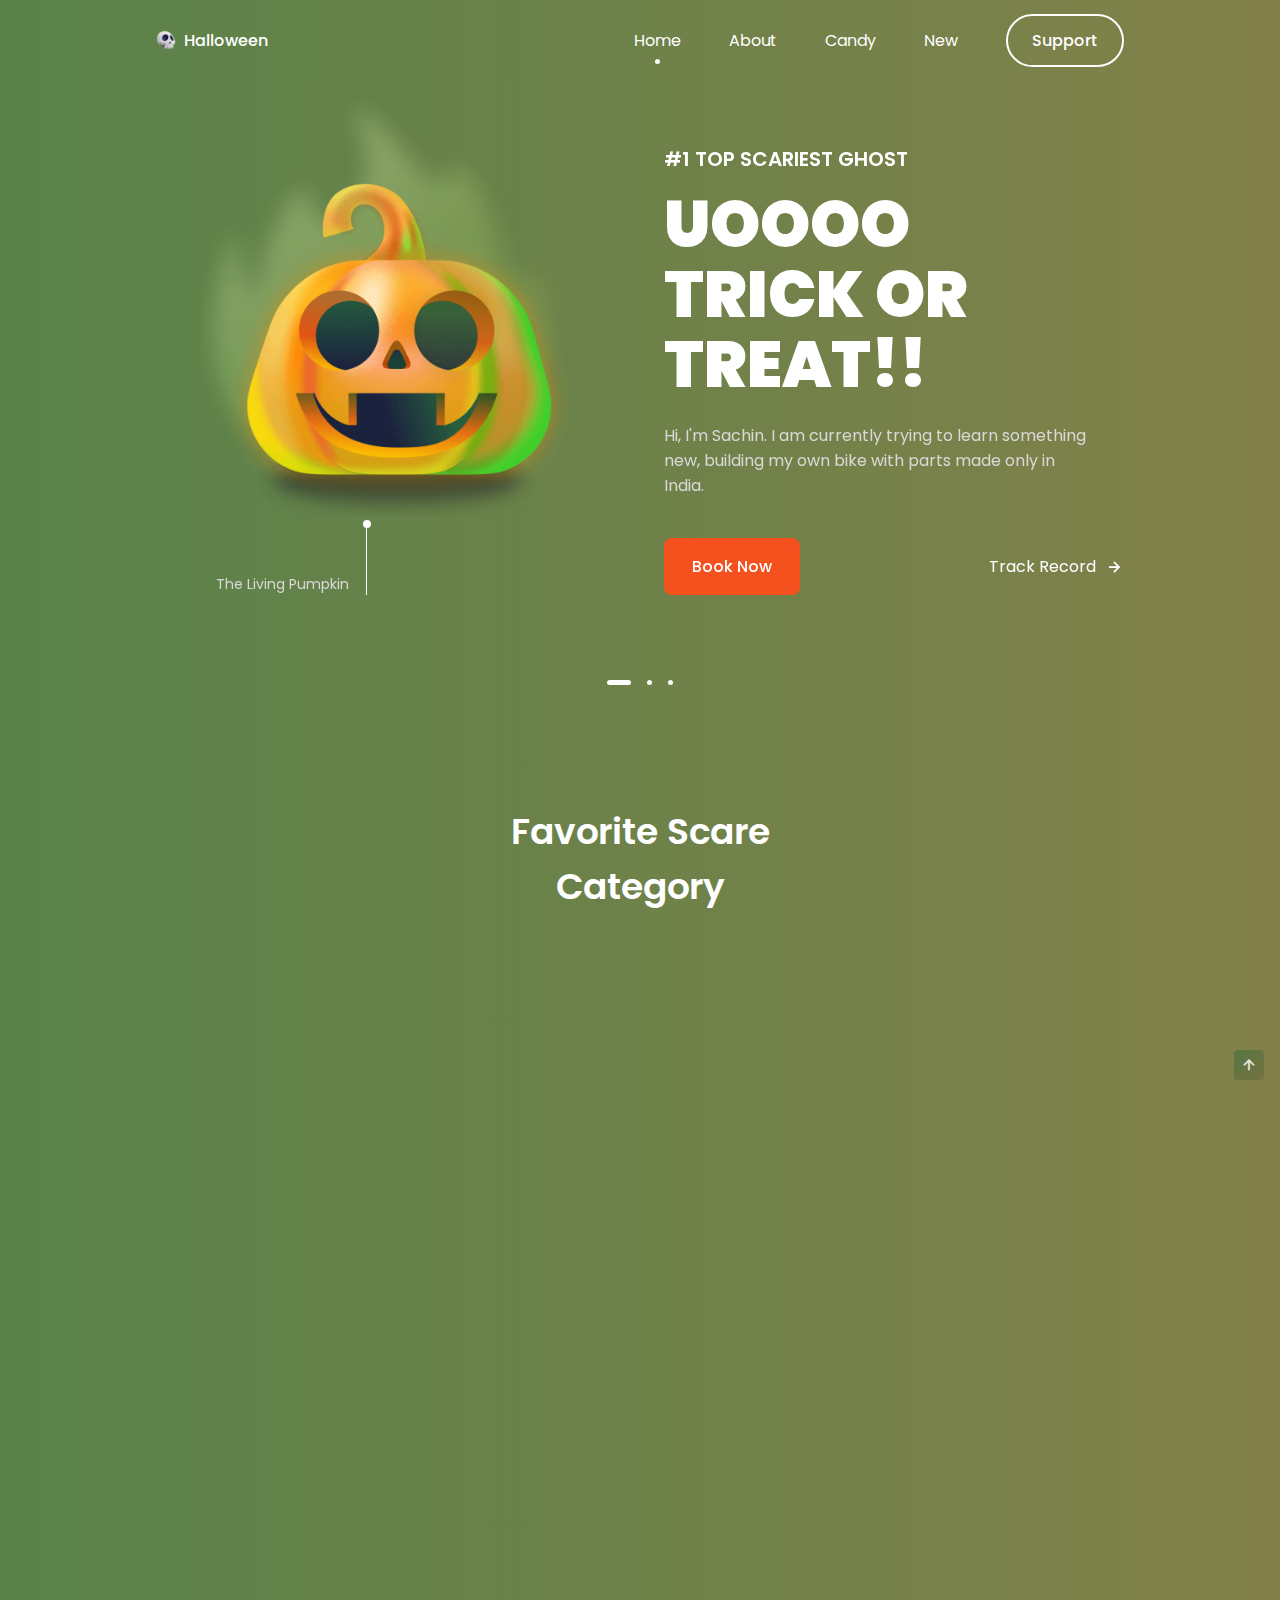
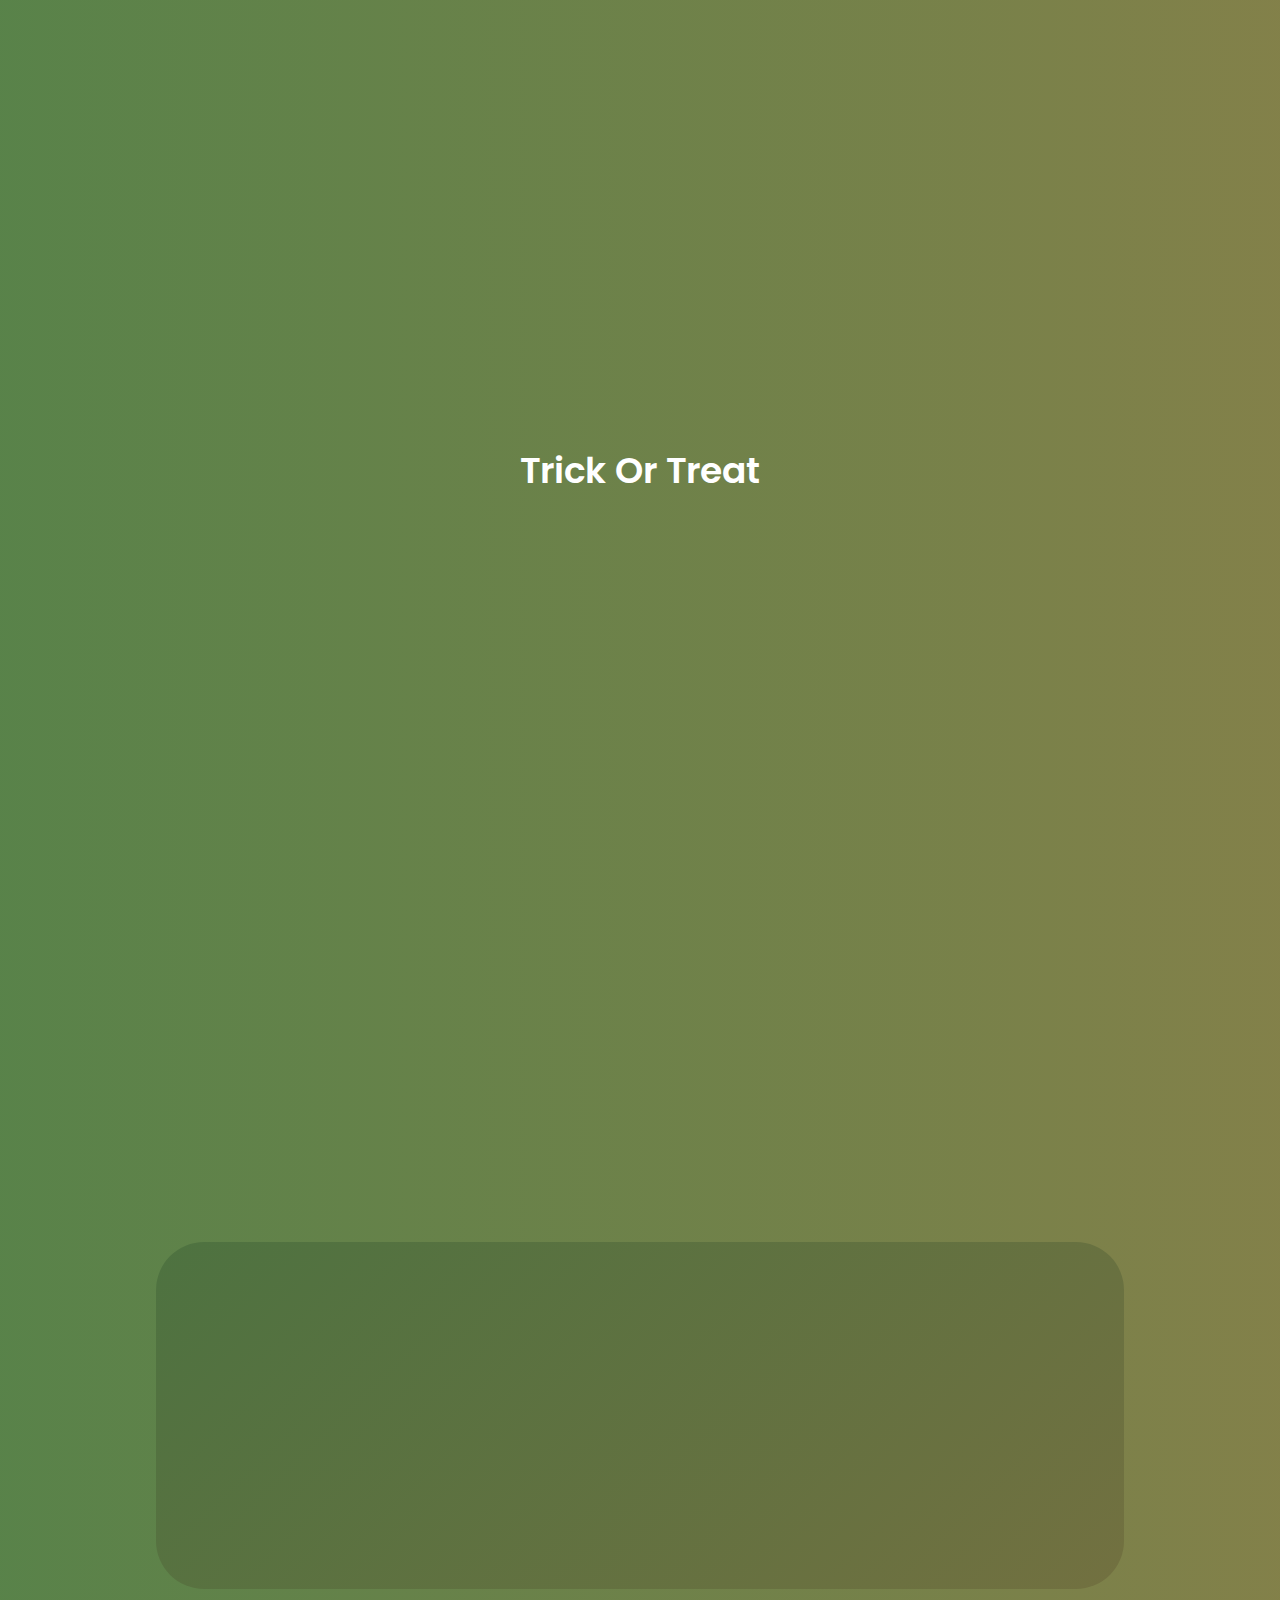
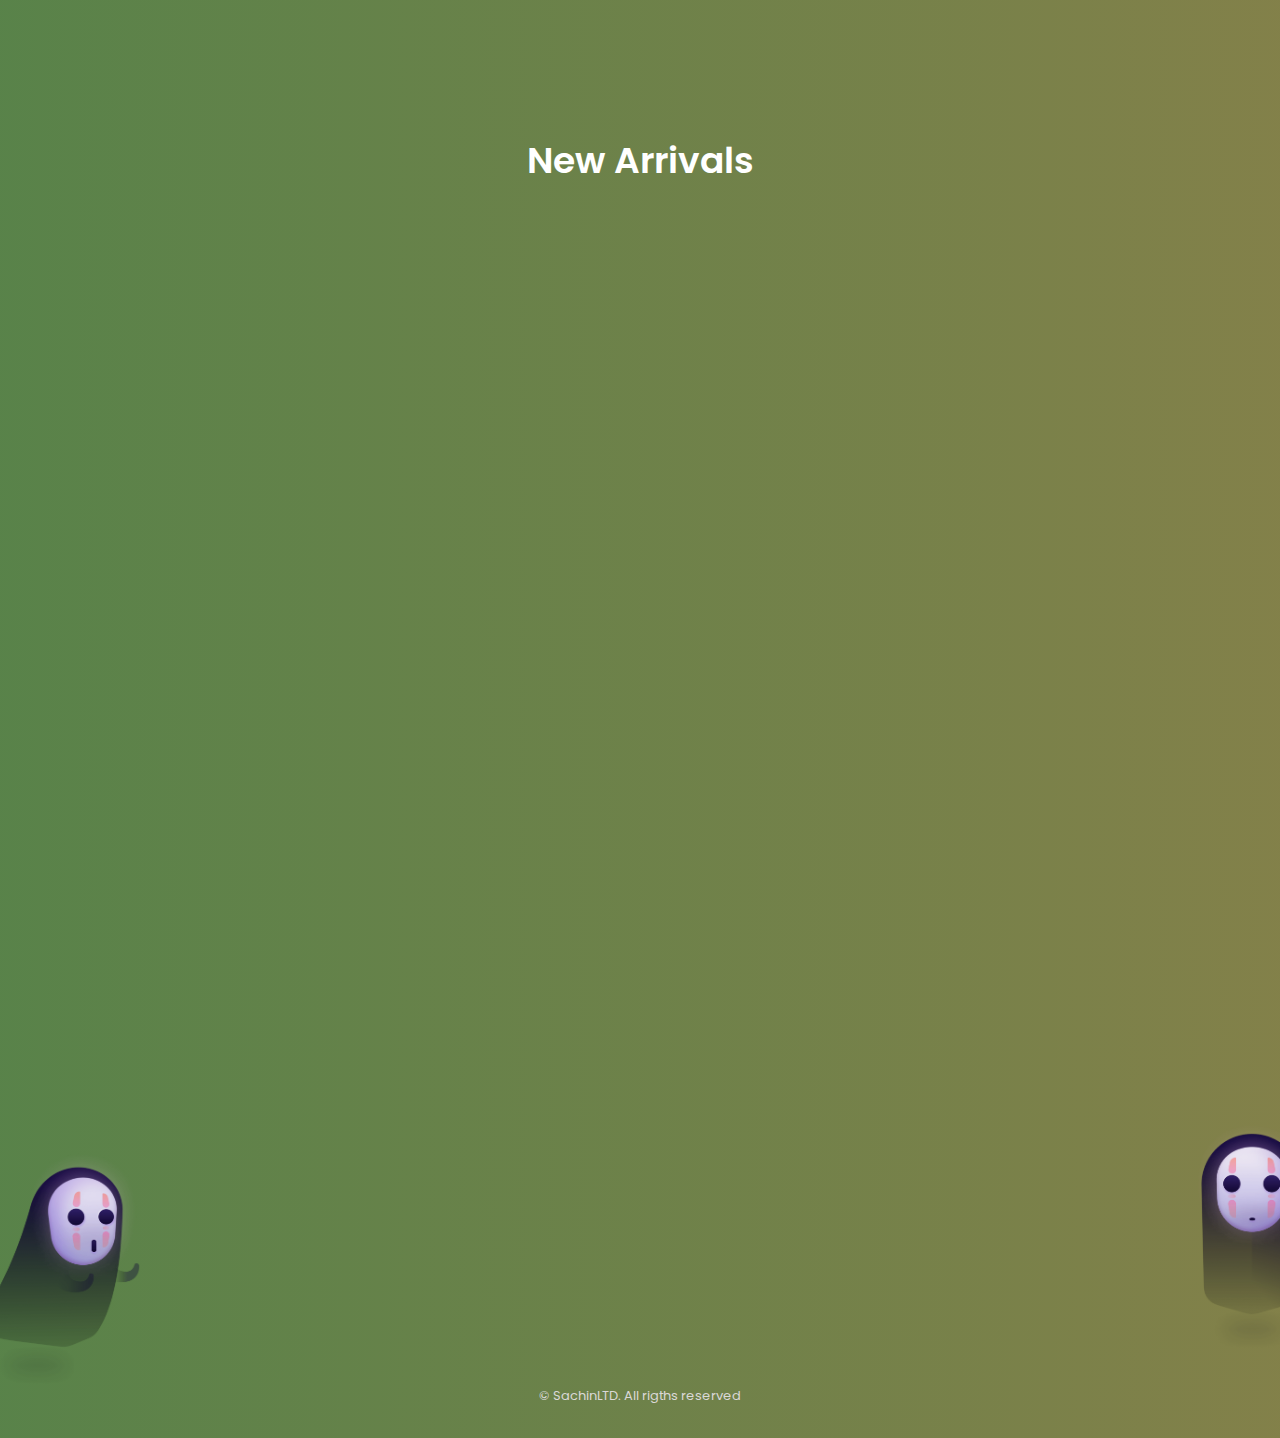
<file: TASK 1 Landing Page/index.html>
<!DOCTYPE html>
    <html lang="en">
    <head>
        <meta charset="UTF-8">
        <meta name="viewport" content="width=device-width, initial-scale=1.0">

        <link rel="shortcut icon" href="assets/img/favicon.png" type="image/x-icon">
        
        <link rel="stylesheet" href="https://cdn.jsdelivr.net/npm/boxicons@latest/css/boxicons.min.css">

         
        <link rel="stylesheet" href="assets/css/swiper-bundle.min.css">

        
        <link rel="stylesheet" href="assets/css/styles.css">

        <title>Responsive Halloween Website</title>
    </head>
    <body>
        
        <header class="header" id="header">
            <nav class="nav container">
                <a href="#" class="nav__logo">
                    <img src="assets/img/logo.png" alt="" class="nav__logo-img">
                    Halloween
                </a>

                <div class="nav__menu" id="nav-menu">
                    <ul class="nav__list">
                        <li class="nav__item">
                            <a href="#home" class="nav__link active-link">Home</a>
                        </li>

                        <li class="nav__item">
                            <a href="#about" class="nav__link">About</a>
                        </li>

                        <li class="nav__item">
                            <a href="#trick" class="nav__link">Candy</a>
                        </li>

                        <li class="nav__item">
                            <a href="#new" class="nav__link">New</a>
                        </li>

                        <a href="#" class="button button--ghost">Support</a>
                    </ul>

                    <div class="nav__close" id="nav-close">
                        <i class='bx bx-x'></i>
                    </div>

                    <img src="assets/img/nav-img.png" alt="" class="nav__img">
                </div>

                <div class="nav__toggle" id="nav-toggle">
                    <i class='bx bx-grid-alt'></i>
                </div>

            </nav>
        </header>

        <main class="main">
            
            <section class="home container" id="home">
                <div class="swiper home-swiper">
                    <div class="swiper-wrapper">
                       
                        <section class="swiper-slide">
                            <div class="home__content grid">
                                <div class="home__group">
                                    <img src="assets/img/home1-img.png" alt="" class="home__img">
                                    <div class="home__indicator"></div>
    
                                    <div class="home__details-img">
                                     <span class="home__details-subtitle">The Living Pumpkin</span>
                                    </div>
                                </div>
    
                                <div class="home__data">
                                    <h3 class="home__subtitle">#1 Top Scariest Ghost</h3>
                                    <h1 class="home__title">UOOOO <br> TRICK OR <br> TREAT!!</h1>
                                    <p class="home__description">Hi, I'm Sachin. I am currently trying to learn 
                                        something new, building my own bike with parts made only in India.
                                    </p>

                                    <div class="home__buttons">
                                        <a href="#" class="button">Book Now</a>
                                        <a href="#" class="button--link button--flex">Track Record <i class='bx bx-right-arrow-alt button__icon'></i></a>
                                    </div>
                                </div>
                            </div>
                        </section>

                        <!-- HOME SLIDER 2 -->
                        <section class="swiper-slide">
                            <div class="home__content grid">
                                <div class="home__group">
                                    <img src="assets/img/home2-img.png" alt="" class="home__img">
                                    <div class="home__indicator"></div>
    
                                    <div class="home__details-img">
                                        <h4 class="home__details-title">Adino & Grahami</h4>
                                        <span class="home__details-subtitle">No words can describe them</span>
                                    </div>
                                </div>
    
                                <div class="home__data">
                                    <h3 class="home__subtitle">#2 top Best duo</h3>
                                    <h1 class="home__title">BRING BACK <br> MY COTTON <br> CANDY</h1>
                                    <p class="home__description">Chiku steals cotton candy from his brother and eats them all in one bite, 
                                        a hungry beast. Grahami can no longer contain his anger towards Adino.
                                    </p>

                                    <div class="home__buttons">
                                        <a href="#" class="button">Book Now</a>
                                        <a href="#" class="button--link button--flex">Track Record <i class='bx bx-right-arrow-alt button__icon'></i></a>
                                    </div>
                                </div>
                            </div>
                        </section>

                        <!-- HOME SLIDER 3 -->
                        <section class="swiper-slide">
                            <div class="home__content grid">
                                <div class="home__group">
                                    <img src="assets/img/home3-img.png" alt="" class="home__img">
                                    <div class="home__indicator"></div>
    
                                    <div class="home__details-img">
                                        <h4 class="home__details-title">Captain Sem</h4>
                                        <span class="home__details-subtitle">Veteran Spooky Ghost</span>
                                    </div>
                                </div>
    
                                <div class="home__data">
                                    <h3 class="home__subtitle">#3 Top Scariest  Ghost</h3>
                                    <h1 class="home__title">RESPAWN <br> THE SPOOKY <br> SKULL</h1>
                                    <p class="home__description">In search for cute little puppy, Captain Sem has come back from his tragic death. 
                                        With his hogwarts certified power he promise to be a hero for all of ghostkind.
                                    </p>

                                    <div class="home__buttons">
                                        <a href="#" class="button">Book Now</a>
                                        <a href="#" class="button--link button--flex">Track Record <i class='bx bx-right-arrow-alt button__icon'></i></a>
                                    </div>
                                </div>
                            </div>
                        </section>
                    </div>
                    <div class="swiper-pagination"></div>
                </div>
            </section>
            
            
            <section class="section category">
                <h2 class="section__title">Favorite Scare <br> Category</h2>

                <div class="category__container container grid">
                    <div class="category__data">
                        <img src="assets/img/category1-img.png" alt="" class="category__img">
                        <h3 class="category__title">Ghosts</h3>
                        <p class="category__description">Choose the ghosts, the scariest there are.</p>
                    </div>

                    <div class="category__data">
                        <img src="assets/img/category2-img.png" alt="" class="category__img">
                        <h3 class="category__title">Pumpkins</h3>
                        <p class="category__description">You look at the scariest pumpkins there is.</p>
                    </div>

                    <div class="category__data">
                        <img src="assets/img/category3-img.png" alt="" class="category__img">
                        <h3 class="category__title">Witch Hat</h3>
                        <p class="category__description">Pick the most stylish witch hats out there.</p>
                    </div>
                </div>
            </section>

            
            <section class="section about" id="about">
                <div class="about__container container grid">
                    <div class="about__data">
                        <h2 class="section__title about__title">About Halloween <br> Night</h2>
                        <p class="about__description">Night of all the saints, or all the dead, is celebrated on October 31 and it is a 
                            very fun international celebration, this celebration comes from ancient origins, and is already 
                            celebrated by everyone.
                        </p>
                        <a href="#" class="button">Know more</a>
                    </div>

                    <img src="assets/img/about-img.png" alt="" class="about__img">
                </div>
            </section>

        
            <section class="section trick" id="trick">
                <h2 class="section__title">Trick Or Treat</h2>

                <div class="trick__container container grid">
                    <div class="trick__content">
                        <img src="assets/img/trick-treat1-img.png" alt="" class="trick__img">
                        <h3 class="trick__title">Toffee</h3>
                        <span class="trick__subtitle">Candy</span>
                        <span class="trick__price">Rs.900</span>
                        <button class="button trick__button">
                            <i class='bx bx-cart-alt trick__icon'></i>
                        </button>
                    </div>

                    <div class="trick__content">
                        <img src="assets/img/trick-treat2-img.png" alt="" class="trick__img">
                        <h3 class="trick__title">Bone</h3>
                        <span class="trick__subtitle">Accessory</span>
                        <span class="trick__price">Rs.700</span>
                        <button class="button trick__button">
                            <i class='bx bx-cart-alt trick__icon'></i>
                        </button>
                    </div>

                    <div class="trick__content">
                        <img src="assets/img/trick-treat3-img.png" alt="" class="trick__img">
                        <h3 class="trick__title">Scarecrow</h3>
                        <span class="trick__subtitle">Accessory</span>
                        <span class="trick__price">Rs.1200</span>
                        <button class="button trick__button">
                            <i class='bx bx-cart-alt trick__icon'></i>
                        </button>
                    </div>

                    <div class="trick__content">
                        <img src="assets/img/trick-treat4-img.png" alt="" class="trick__img">
                        <h3 class="trick__title">Candy Cane</h3>
                        <span class="trick__subtitle">Candy</span>
                        <span class="trick__price">Rs.560</span>
                        <button class="button trick__button">
                            <i class='bx bx-cart-alt trick__icon'></i>
                        </button>
                    </div>

                    <div class="trick__content">
                        <img src="assets/img/trick-treat5-img.png" alt="" class="trick__img">
                        <h3 class="trick__title">Pumpkin</h3>
                        <span class="trick__subtitle">Candy</span>
                        <span class="trick__price">Rs.1600</span>
                        <button class="button trick__button">
                            <i class='bx bx-cart-alt trick__icon'></i>
                        </button>
                    </div>

                    <div class="trick__content">
                        <img src="assets/img/trick-treat6-img.png" alt="" class="trick__img">
                        <h3 class="trick__title">Ghost</h3>
                        <span class="trick__subtitle">Accessory</span>
                        <span class="trick__price">Rs.1300</span>
                        <button class="button trick__button">
                            <i class='bx bx-cart-alt trick__icon'></i>
                        </button>
                    </div>
                </div>
            </section>
            
            <section class="section discount">
                <div class="discount__container container grid">
                    <div class="discount__data">
                        <h2 class="discount__title">50% Discount <br> On New Products</h2>
                        <a href="#" class="button">Go to new</a>
                    </div>

                    <img src="assets/img/discount-img.png" alt="" class="discount__img">
                </div>
            </section>

            <section class="section new" id="new">
                <h2 class="section__title">New Arrivals</h2>

                <div class="new__container container">
                    <div class="swiper new-swiper">
                        <div class="swiper-wrapper">
                            <div class="new__content swiper-slide">
                                <div class="new__tag">New</div>
                                <img src="assets/img/new1-img.png" alt="" class="new__img">
                                <h3 class="new__title">Haunted House</h3>
                                <span class="new__subtitle">Accessory</span>
                                
                                <div class="new__prices">
                                    <span class="new__price">Rs.1250</span>
                                    <span class="new__discount">Rs.2900</span>
                                </div>

                                <button class="button new__button">
                                    <i class='bx bx-cart-alt new__icon'></i>
                                </button>
                            </div>
        
                            <div class="new__content swiper-slide">
                                <div class="new__tag">New</div>
                                <img src="assets/img/new2-img.png" alt="" class="new__img">
                                <h3 class="new__title">Halloween Candle</h3>
                                <span class="new__subtitle">Accessory</span>
        
                                <div class="new__prices">
                                    <span class="new__price">Rs.1280</span>
                                    <span class="new__discount">Rs.1500</span>
                                </div>

                                <button class="button new__button">
                                    <i class='bx bx-cart-alt new__icon'></i>
                                </button>
                            </div>
        
                            <div class="new__content swiper-slide">
                                <div class="new__tag">New</div>
                                <img src="assets/img/new3-img.png" alt="" class="new__img">
                                <h3 class="new__title">Witch Hat</h3>
                                <span class="new__subtitle">Accessory</span>
        
                                <div class="new__prices">
                                    <span class="new__price">Rs.300</span>
                                    <span class="new__discount">Rs.780</span>
                                </div>

                                <button class="button new__button">
                                    <i class='bx bx-cart-alt new__icon'></i>
                                </button>
                            </div>
        
                            <div class="new__content swiper-slide">
                                <div class="new__tag">New</div>
                                <img src="assets/img/new4-img.png" alt="" class="new__img">
                                <h3 class="new__title">Rip</h3>
                                <span class="new__subtitle">Accessory</span>
        
                                <div class="new__prices">
                                    <span class="new__price">Rs.2100</span>
                                    <span class="new__discount">Rs.3890</span>
                                </div>

                                <button class="button new__button">
                                    <i class='bx bx-cart-alt new__icon'></i>
                                </button>
                            </div>
        
                            <div class="new__content swiper-slide">
                                <div class="new__tag">New</div>
                                <img src="assets/img/new5-img.png" alt="" class="new__img">
                                <h3 class="new__title">Terrifying Crystal Ball</h3>
                                <span class="new__subtitle">Accessory</span>
        
                                <div class="new__prices">
                                    <span class="new__price">Rs.450</span>
                                    <span class="new__discount">Rs.940</span>
                                </div>

                                <button class="button new__button">
                                    <i class='bx bx-cart-alt new__icon'></i>
                                </button>
                            </div>
        
                            <div class="new__content swiper-slide">
                                <div class="new__tag">New</div>
                                <img src="assets/img/new6-img.png" alt="" class="new__img">
                                <h3 class="new__title">Witch Broom</h3>
                                <span class="new__subtitle">Accessory</span>
        
                                <div class="new__prices">
                                    <span class="new__price">Rs.560</span>
                                    <span class="new__discount">Rs.870</span>
                                </div>

                                <button class="button new__button">
                                    <i class='bx bx-cart-alt new__icon'></i>
                                </button>
                            </div>
                        </div>
                    </div>
                </div>
            </section>

           
            <section class="section newsletter">
                <div class="newsletter__container container">
                    <h2 class="section__title">Our Newsletter</h2>
                    <p class="newsletter__description">
                        Promotion new products and sales. Directly to your inbox
                    </p>

                    <form action="" class="newsletter__form">
                        <input type="text" placeholder="Enter your email" class="newsletter__input">
                        <button class="button">
                            Subscribe
                        </button>
                    </form>
                </div>
            </section>
        </main>

        
            <footer class="footer section">
                <div class="footer__container container grid">
                    <div class="footer__content">
                        <a href="#" class="footer__logo">
                            <img src="assets/img/logo.png" alt="" class="footer__logo-img">
                            Halloween
                        </a>

                        <p class="footer__description">Enjoy the scariest night <br> of your life.</p>
                        
                        <div class="footer__social">
                            <a href="https://www.facebook.com/" target="_blank" class="footer__social-link">
                                <i class='bx bxl-facebook'></i>
                            </a>
                            <a href="https://www.instagram.com/" target="_blank" class="footer__social-link">
                                <i class='bx bxl-instagram-alt' ></i>
                            </a>
                            <a href="https://twitter.com/" target="_blank" class="footer__social-link">
                                <i class='bx bxl-twitter' ></i>
                            </a>
                        </div>
                    </div>

                    <div class="footer__content">
                        <h3 class="footer__title">About</h3>
                        
                        <ul class="footer__links">
                            <li>
                                <a href="#" class="footer__link">About Us</a>
                            </li>
                            <li>
                                <a href="#" class="footer__link">Features</a>
                            </li>
                            <li>
                                <a href="#" class="footer__link">News</a>
                            </li>
                        </ul>
                    </div>

                    <div class="footer__content">
                        <h3 class="footer__title">Our Services</h3>
                        
                        <ul class="footer__links">
                            <li>
                                <a href="#" class="footer__link">Pricing</a>
                            </li>
                            <li>
                                <a href="#" class="footer__link">Discounts</a>
                            </li>
                            <li>
                                <a href="#" class="footer__link">Shipping mode</a>
                            </li>
                        </ul>
                    </div>

                    <div class="footer__content">
                        <h3 class="footer__title">Our Company</h3>
                        
                        <ul class="footer__links">
                            <li>
                                <a href="#" class="footer__link">Blog</a>
                            </li>
                            <li>
                                <a href="#" class="footer__link">About us</a>
                            </li>
                            <li>
                                <a href="#" class="footer__link">Our mision</a>
                            </li>
                        </ul>
                    </div>
                </div>

                <span class="footer__copy">&#169; SachinLTD. All rigths reserved</span>

                <img src="assets/img/footer1-img.png" alt="" class="footer__img-one">
                <img src="assets/img/footer2-img.png" alt="" class="footer__img-two">
            </footer>

            
            <a href="#" class="scrollup" id="scroll-up">
                <i class='bx bx-up-arrow-alt scrollup__icon'></i>
            </a>
        
        
        <script src="assets/js/scrollreveal.min.js"></script>

        
        <script src="assets/js/swiper-bundle.min.js"></script>
        
        
        <script src="assets/js/main.js"></script>
    </body>
</html>
</file>
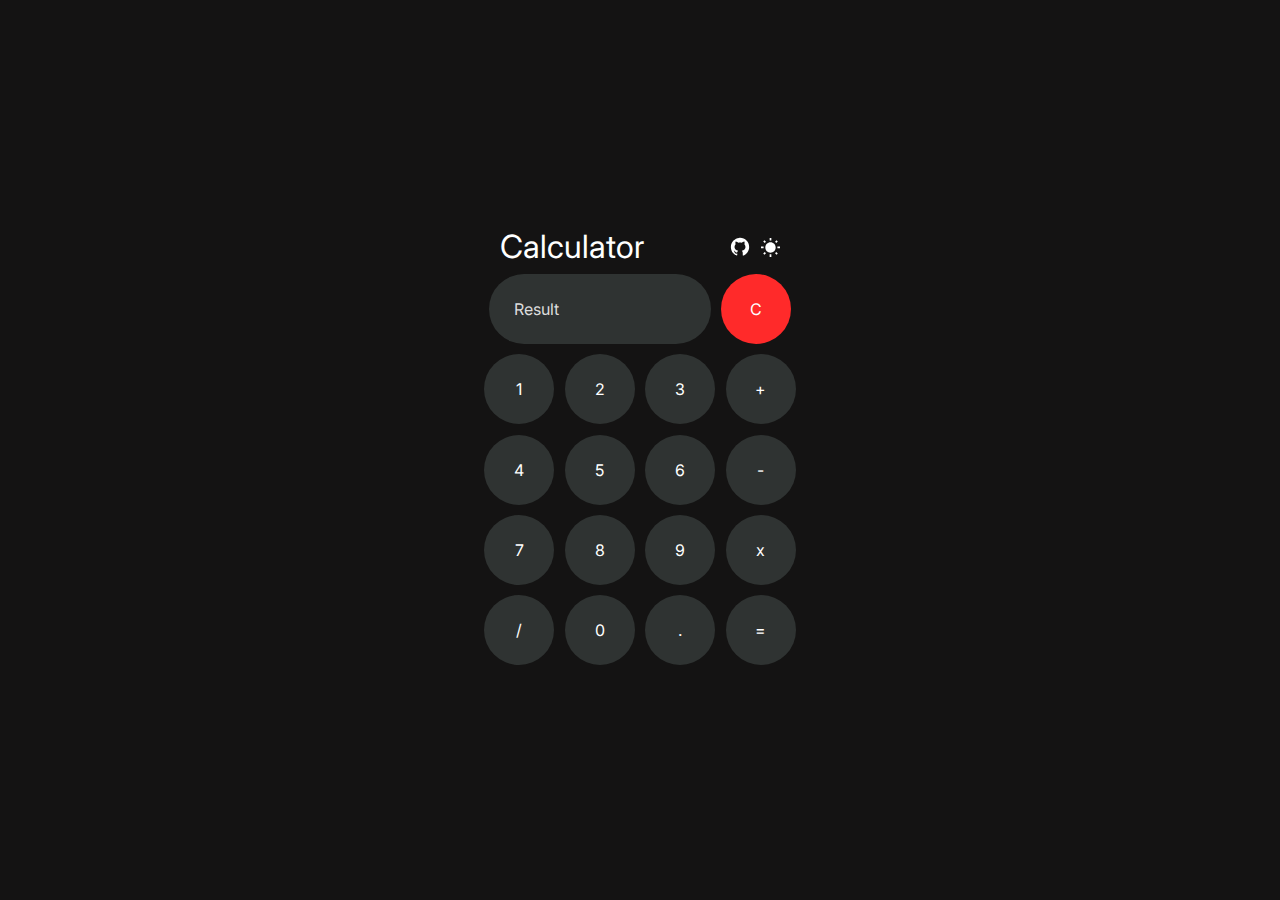
<file: TASK 3 Calculator/index.html>
<!DOCTYPE html>
<html lang="en">

<head>
  <meta charset="utf-8" />
  <meta http-equiv="X-UA-Compatible" content="IE=edge" />
  <title>Calculator</title>
  <meta name="description" content="Simple Calculator With Dark Mode." />
  <meta name="viewport" content="width=device-width, initial-scale=1" />
  <link rel="icon" type="image/x-icon" href="assets/calculator.ico">
  <link rel="stylesheet" href="styles/dark.css" id="theme" />
  <link rel="preconnect" href="https://fonts.googleapis.com">
  <link rel="preconnect" href="https://fonts.gstatic.com" crossorigin>
  <link href="https://fonts.googleapis.com/css2?family=Inter:wght@300;400&display=swap" rel="stylesheet">
</head>

<body>
  <div class="wrapper">
    <div class="container">
      <div class="header-container">
        
        <h1 id="toast">Calculator</h1>
        <div class="top-buttons">
          <a href="#">
            <img src="assets/GitHubLight.svg" alt="Sun Icon" height="22.5" width="22.5" id="github-icon">
          </a>
          <button type="button" onclick="changeTheme()" class="theme-button">
            <img src="assets/SunIcon.svg" alt="Theme Icon" height="19" width="19" id="theme-icon">
          </button>
        </div>
      </div>
      <div class="first-row">
        <input type="text" name="result" id="result" placeholder="Result" readonly />
        <input type="button" value="C" onclick="result.value=''" id="clear-button" />
      </div>
      <div class="second-row">
        <input type="button" value="1" onclick="liveScreen(1)" />
        <input type="button" value="2" onclick="liveScreen(2)" />
        <input type="button" value="3" onclick="liveScreen(3)" />
        <input type="button" value="+" onclick="liveScreen('+')" />
      </div>
      <div class="third-row">
        <input type="button" value="4" onclick=" liveScreen(4)" />
        <input type="button" value="5" onclick=" liveScreen(5)" />
        <input type="button" value="6" onclick=" liveScreen(6)" />
        <input type="button" value="-" onclick="liveScreen('-')" />
      </div>
      <div class="fourth-row">
        <input type="button" value="7" onclick="liveScreen(7)" />
        <input type="button" value="8" onclick="liveScreen(8)" />
        <input type="button" value="9" onclick=" liveScreen(9)" />
        <input type="button" value="x" onclick="liveScreen('*')" />
      </div>
      <div class="fifth-row">
        <input type="button" value="/" onclick="liveScreen('/')" />
        <input type="button" value="0" onclick="liveScreen(0)" />
        <input type="button" value="." onclick="liveScreen('.')" />
        <input type="button" value="=" onclick="calculate(result.value)" />
      </div>
    </div>
  </div>
  <script src="scripts/script.js">
  </script>
</body>

</html>
</file>
<file: TASK 1 Landing Page/assets/css/styles.css>
/*=============== GOOGLE FONTS ===============*/
@import url('https://fonts.googleapis.com/css2?family=Poppins:wght@400;500;600;900&display=swap');

/*=============== VARIABLES CSS ===============*/
:root {
  --header-height: 3.5rem;

  /*========== Colors ==========*/
  --hue: 14;
  --first-color: hsl(var(--hue), 91%, 54%);
  --first-color-alt: hsl(var(--hue), 91%, 50%);
  --title-color: hsl(var(--hue), 4%, 100%);
  --text-color: hsl(var(--hue), 4%, 85%);
  --text-color-light: hsl(var(--hue), 4%, 55%);

  /*Green gradient*/
  --body-color: linear-gradient(90deg, hsl(104, 28%, 40%) 0%, hsl(58, 28%, 40%) 100%);
  --container-color: linear-gradient(136deg, hsl(104, 28%, 35%) 0%, hsl(58, 28%, 35%) 100%);
  
  /*Red gradient*/
  /* --body-color: linear-gradient(90deg, hsl(360, 28%, 40%) 0%, hsl(18, 28%, 40%) 100%);
  --container-color: linear-gradient(136deg, hsl(360, 28%, 35%) 0%, hsl(18, 28%, 35%) 100%); */

  /*Black solid*/
  /* --body-color: hsl(30, 8%, 8%);
  --container-color: hsl(30, 8%, 10%); */

  /*========== Font and typography ==========*/
  --body-font: 'Poppins', sans-serif;
  --biggest-font-size: 2rem;
  --h1-font-size: 1.5rem;
  --h2-font-size: 1.25rem;
  --h3-font-size: 1rem;
  --normal-font-size: .938rem;
  --small-font-size: .813rem;
  --smaller-font-size: .75rem;

  /*========== Font weight ==========*/
  --font-medium: 500;
  --font-semi-bold: 600;
  --font-black: 900;

  /*========== Margenes Bottom ==========*/
  --mb-0-25: .25rem;
  --mb-0-5: .5rem;
  --mb-0-75: .75rem;
  --mb-1: 1rem;
  --mb-1-5: 1.5rem;
  --mb-2: 2rem;
  --mb-2-5: 2.5rem;

  /*========== z index ==========*/
  --z-tooltip: 10;
  --z-fixed: 100;
}

/* Responsive typography */
@media screen and (min-width: 992px) {
  :root {
    --biggest-font-size: 4rem;
    --h1-font-size: 2.25rem;
    --h2-font-size: 1.5rem;
    --h3-font-size: 1.25rem;
    --normal-font-size: 1rem;
    --small-font-size: .875rem;
    --smaller-font-size: .813rem;
  }
}

/*=============== BASE ===============*/
*{
  box-sizing: border-box;
  padding: 0;
  margin: 0;
}

html{
  scroll-behavior: smooth;
}

body{
  margin: var(--header-height) 0 0 0;
  font-family: var(--body-font);
  font-size: var(--normal-font-size);
  background: var(--body-color);
  color: var(--text-color);
}

h1,h2,h3,h4{
  color: var(--title-color);
  font-weight: var(--font-semi-bold);
}

ul{
  list-style: none;
}

a{
  text-decoration: none;
}

img{
  max-width: 100%;
  height: auto;
}

button,
input{
  border: none;
  outline: none;
}

button{
  cursor: pointer;
  font-family: var(--body-font);
  font-size: var(--normal-font-size);
}

/*=============== REUSABLE CSS CLASSES ===============*/
.section{
  padding: 4.5rem 0 2rem;
}

.section__title{
  font-size: var(--h2-font-size);
  margin-bottom: var(--mb-2);
  text-align: center;
}

/*=============== LAYOUT ===============*/
.container{
  max-width: 968px;
  margin-left: var(--mb-1-5);
  margin-right: var(--mb-1-5);
}

.grid{
  display: grid;
}

.main{
  overflow: hidden; /*For animation*/
}

/*=============== HEADER ===============*/
.header{
  width: 100%;
  background: var(--body-color); 
  position: fixed;
  top: 0;
  left: 0;
  z-index: var(--z-fixed);
}

/*=============== NAV ===============*/
.nav{
  height: var(--header-height);
  display: flex;
  justify-content: space-between;
  align-items: center;
}

.nav__logo{
  display: flex;
  align-items: center;
  column-gap: .5rem;
  font-weight: var(--font-medium);
}

.nav__logo-img{
  width: 1.25rem;
}

.nav__link,
.nav__logo,
.nav__toggle,
.nav__close{
  color: var(--title-color);
}

.nav__toggle{
  font-size: 1.25rem;
  cursor: pointer;
}

@media screen and (max-width: 767px){
  .nav__menu{
    position: fixed;
    width: 100%;
    background: var(--container-color);
    top: -150%;
    left: 0;
    padding: 3.5rem 0;
    transition: .4s;
    z-index: var(--z-fixed);
    border-radius: 0 0 1.5rem 1.5rem;
  }
}

.nav__img{
  width: 100px;
  position: absolute;
  top: 0;
  left: 0;
}

.nav__close{
  font-size: 1.8rem;
  position: absolute;
  top: .5rem;
  right: .7rem;
  cursor: pointer;
}

.nav__list{
  display: flex;
  flex-direction: column;
  align-items: center;
  row-gap: 1.5rem;
}

.nav__link{
  text-transform: uppercase;
  font-weight: var(--font-black);
  transition: .4s;
}

.nav__link:hover{
  color: var(--text-color);
}

/* Show menu */
.show-menu{
  top: 0;
}

/* Change background header */
.scroll-header{
  background: var(--container-color);
}

/* Active link */
.active-link{
  position: relative;
}

.active-link::before{
  content: '';
  position: absolute;
  bottom: -.75rem;
  left: 45%;
  width: 5px;
  height: 5px;
  background-color: var(--title-color);
  border-radius: 50%;
}

/*=============== HOME ===============*/
.home__content{
  row-gap: 1rem;
}

.home__group{
  display: grid;
  position: relative;
  padding-top: 2rem;
}

.home__img{
  height: 250px;
  justify-self: center;
}

.home__indicator{
  width: 8px;
  height: 8px;
  background-color: var(--title-color);
  border-radius: 50%;
  position: absolute;
  top: 7rem;
  right: 2rem;
}

.home__indicator::after{
  content: '';
  position: absolute;
  width: 1px;
  height: 48px;
  background-color: var(--title-color);
  top: -3rem;
  right: 45%;
}

.home__details-img{
  position: absolute;
  right: .5rem;
}

.home__details-title,
.home__details-subtitle{
  display: block;
  font-size: var(--small-font-size);
  text-align: right;
}

.home__subtitle{
  font-size: var(--h3-font-size);
  text-transform: uppercase;
  margin-bottom: var(--mb-1);
}

.home__title{
  font-size: var(--biggest-font-size);
  font-weight: var(--font-black);
  line-height: 109%;
  margin-bottom: var(--mb-1);
}

.home__description{
  margin-bottom: var(--mb-1);
}

.home__buttons{
  display: flex;
  justify-content: space-between;
}

/* Swiper Class */
.swiper-pagination{
  position: initial;
  margin-top: var(--mb-1);
}

.swiper-pagination-bullet{
  width: 5px;
  height: 5px;
  background-color: var(--title-color);
  opacity: 1;
}

.swiper-pagination-horizontal.swiper-pagination-bullets .swiper-pagination-bullet{
  margin: 0 .5rem;
} 

.swiper-pagination-bullet-active{
  width: 1.5rem;
  height: 5px;
  border-radius: .5rem;
}

/*=============== BUTTONS ===============*/
.button{
  display: inline-block;
  background-color: var(--first-color);
  color: var(--title-color);
  padding: 1rem 1.75rem;
  border-radius: .5rem;
  font-weight: var(--font-medium);
  transition: .3s;
}

.button:hover{
  background-color: var(--first-color-alt);
}

.button__icon{
  font-size: 1.25rem;
}

.button--ghost{
  border: 2px solid;
  background-color: transparent;
  border-radius: 3rem;
  padding: .75rem 1.5rem;
}

.button--ghost:hover{
  background: none;
}

.button--link{
  color: var(--title-color);
}

.button--flex{
  display: inline-flex;
  align-items: center;
  column-gap: .5rem;
}

/*=============== CATEGORY ===============*/
.category__container{
  grid-template-columns: repeat(2, 1fr);
  gap: 1rem 2rem;
}

.category__data{
  text-align: center;
}

.category__img{
  width: 120px;
  margin-bottom: var(--mb-0-75);
  transition: .3s;
}

.category__title{
  margin-bottom: var(--mb-0-25);
}

.category__data:hover .category__img{
  transform: translateY(-.5rem);
}

/*=============== ABOUT ===============*/
.about__container{
  row-gap: 2rem;
}

.about__data{
  text-align: center;
}

.about__description{
  margin-bottom: var(--mb-2);
}

.about__img{
  width: 200px;
  justify-self: center;
  animation: floating 2s ease-in-out infinite;
}

/*=============== TRICK OR TREAT ===============*/
.trick__container{
  grid-template-columns: repeat(2, 1fr);
  gap: 1.5rem;
  padding-top: 1rem;
}

.trick__content{
  position: relative;
  background: var(--container-color);
  border-radius: 1rem;
  padding: 1.5rem 0 1rem 0;
  text-align: center;
  overflow: hidden;
}

.trick__img{
  width: 90px;
  transition: .3s;
}

.trick__subtitle,
.trick__price{
  display: block;
}

.trick__subtitle{
  font-size: var(--smaller-font-size);
  margin-bottom: var(--mb-0-5);
}

.trick__title,
.trick__price{
  color: var(--title-color);
  font-weight: var(--font-medium);
  font-size: var(--normal-font-size);
}

.trick__button{
  display: inline-flex;
  padding: .5rem;
  border-radius: .25rem .25rem .75rem .25rem;
  position: absolute;
  right: -3rem;
  bottom: 0;
}

.trick__icon{
  font-size: 1.25rem;
  color: var(--title-color);
}

.trick__content:hover .trick__img{
  transform: translateY(-.5rem);
}

.trick__content:hover .trick__button{
  right: 0;
}

/*=============== DISCOUNT ===============*/
.discount__container{
  background: var(--container-color);
  border-radius: 1rem;
  padding: 2.5rem 0 1.5rem;
  row-gap: .75rem;
}

.discount__data{
  text-align: center;
}

.discount__title{
  font-size: var(--h2-font-size);
  margin-bottom: var(--mb-2);
}

.discount__img{
  width: 200px;
  justify-self: center;
}

/*=============== NEW ARRIVALS ===============*/
.new__container{
  padding-top: 1rem;
}

.new__img{
  width: 120px;
  margin-bottom: var(--mb-0-5);
  transition: .3s;
}

.new__content{
  position: relative;
  background: var(--container-color);
  width: 242px;
  padding: 2rem 0 1.5rem 0;
  border-radius: .75rem;
  text-align: center;
  overflow: hidden;
}

.new__tag{
  position: absolute;
  top: 8%;
  left: 8%;
  background-color: var(--first-color);
  color: var(--title-color);
  font-size: var(--small-font-size);
  padding: .25rem .5rem;
  border-radius: .25rem;
}

.new__title{
  font-size: var(--normal-font-size);
  font-weight: var(--font-medium);
}

.new__subtitle{
  display: block;
  font-size: var(--small-font-size);
  margin-bottom: var(--mb-0-5);
}

.new__prices{
  display: inline-flex;
  align-items: center;
  column-gap: .5rem;
}

.new__price{
  font-weight: var(--font-medium);
  color: var(--title-color);
}

.new__discount{
  color: var(--first-color);
  font-size: var(--smaller-font-size);
  text-decoration: line-through;
  font-weight: var(--font-medium);
}

.new__button{
  display: inline-flex;
  padding: .5rem;
  border-radius: .25rem .25rem .75rem .25rem;
  position: absolute;
  bottom: 0;
  right: -3rem;
}

.new__icon{
  font-size: 1.25rem;
}

.new__content:hover .new__img{
  transform: translateY(-.5rem);
}

.new__content:hover .new__button{
  right: 0;
}

/*=============== NEWSLETTER ===============*/
.newsletter__description{
  text-align: center;
  margin-bottom: var(--mb-1-5);
}

.newsletter__form{
  background: var(--container-color);
  padding: 1rem;
  display: flex;
  justify-content: space-between;
  border-radius: .75rem;
}

.newsletter__input{
  width: 70%;
  padding: 0 .5rem;
  background: none;
  color: var(--title-color);
}

.newsletter__input::placeholder{
  color: var(--text-color);
}

/*=============== FOOTER ===============*/
.footer{
  position: relative;
  overflow: hidden;
}

.footer__img-one,
.footer__img-two{
  position: absolute;
  transition: .3s;
}

.footer__img-one{
  width: 100px;
  top: 6rem;
  right: -2rem;
}

.footer__img-two{
  width: 150px;
  bottom: 4rem;
  right: 4rem;
}

.footer__img-one:hover,
.footer__img-two:hover{
  transform: translateY(-.5rem);
}

.footer__container{
  row-gap: 2rem;
}

.footer__logo{
  display: flex;
  align-items: center;
  column-gap: .5rem;
  margin-bottom: var(--mb-1);
  font-weight: var(--font-medium);
  color: var(--title-color);
}

.footer__logo-img{
  width: 20px;
}

.footer__description{
  margin-bottom: var(--mb-2-5);
}

.footer__social{
  display: flex;
  column-gap: .75rem;
}

.footer__social-link{
  display: inline-flex;
  background: var(--container-color);
  padding: .25rem;
  border-radius: .25rem;
  color: var(--title-color);
  font-size: 1rem;
}

.footer__social-link:hover{
  background: var(--body-color);
}

.footer__title{
  font-size: var(--h3-font-size);
  margin-bottom: var(--mb-1);
}

.footer__links{
  display: grid;
  row-gap: .35rem;
}

.footer__link{
  font-size: var(--small-font-size);
  color: var(--text-color);
  transition: .3s;
}

.footer__link:hover{
  color: var(--title-color);
}

.footer__copy{
  display: block;
  text-align: center;
  font-size: var(--smaller-font-size);
  margin-top: 4.5rem;
}

/*=============== SCROLL UP ===============*/
.scrollup{
  position: fixed;
  background: var(--container-color);
  right: 1rem;
  bottom: -20%;
  display: inline-flex;
  padding: .3rem;
  border-radius: .25rem;
  z-index: var(--z-tooltip);
  opacity: .8;
  transition: .4s;
}

.scrollup__icon{
  font-size: 1.25rem;
  color: var(--title-color);
}

.scrollup:hover{
  background: var(--container-color);
  opacity: 1;
}

/* Show Scroll Up*/
.show-scroll{
  bottom: 3rem;
}

/*=============== SCROLL BAR ===============*/
::-webkit-scrollbar{
  width: 0.6rem;
  background: #413e3e;
}

::-webkit-scrollbar-thumb{
  background: #272525;
  border-radius: .5rem;
}

/*===============  BREAKPOINTS ===============*/
/* For small devices */
@media screen and (max-width: 320px){
  .container{
    margin-left: var(--mb-1);
    margin-right: var(--mb-1);
  }

  .home__img{
    height: 200px;
  }
  .home__buttons{
    flex-direction: column;
    width: max-content;
    row-gap: 1rem;
  }

  .category__container,
  .trick__container{
    grid-template-columns: .8fr;
    justify-content: center;
  }
}

/* For medium devices */
@media screen and (min-width: 576px){
  .about__container{
    grid-template-columns: .8fr;
    justify-content: center;
  }

  .newsletter__container{
    display: grid;
    grid-template-columns: .7fr;
    justify-content: center;
  }
  .newsletter__description{
    padding: 0 3rem;
  }
}

@media screen and (min-width: 767px){
  body{
    margin: 0;
  }

  .section{
    padding: 7rem 0 2rem;
  }

  .nav{
    height: calc(var(--header-height) + 1.5rem);
  }
  .nav__img,
  .nav__close,
  .nav__toggle{
    display: none;
  }
  .nav__list{
    flex-direction: row;
    column-gap: 3rem;
  }
  .nav__link{
    text-transform: initial;
    font-weight: initial;
  }

  .home__content{
    padding: 8rem 0 2rem;
    grid-template-columns: repeat(2, 1fr);
    gap: 4rem;
  }
  .home__img{
    height: 300px;
  }
  .swiper-pagination{
    margin-top: var(--mb-2);
  }

  .category__container{
    grid-template-columns: repeat(3, 200px);
    justify-content: center;
  }

  .about__container{
    grid-template-columns: repeat(2, 1fr);
    align-items: center;
  }
  .about__title,
  .about__data{
    text-align: initial;
  }
  .about__img{
    width: 250px;
  }

  .trick__container{
    grid-template-columns: repeat(3, 200px);
    justify-content: center;
    gap: 2rem;
  }

  .discount__container{
    grid-template-columns: repeat(2, max-content);
    justify-content: center;
    align-items: center;
    column-gap: 3rem;
    padding: 3rem 0;
    border-radius: 3rem;
  }
  .discount__img{
    width: 350px;
    order: -1;
  }
  .discount__data{
    padding-right: 6rem;
  }

  .newsletter__container{
    grid-template-columns: .5fr;
  }

  .footer__container{
    grid-template-columns: repeat(4, 1fr);
    justify-items: center;
    column-gap: 1rem;
  }
  .footer__img-two{
    right: initial;
    bottom: 0;
    left: 15%;
  }
}

/* For large devices */
@media screen and (min-width: 992px){
  .container{
    margin-left: auto;
    margin-right: auto;
  }

  .section__title{
    font-size: var(--h1-font-size);
    margin-bottom: 3rem;
  }

  .home__content{
    padding-top: 9rem;
    gap: 3rem;
  }
  .home__group{
    padding-top: 0;
  }
  .home__img{
    height: 400px;
    transform: translateY(-3rem);
  }
  .home__indicator{
    top: initial;
    right: initial;
    bottom: 15%;
    left: 45%;
  }
  .home__indicator::after{
    top: 0;
    height: 75px;
  }
  .home__details-img{
    bottom: 0;
    right: 58%;
  }
  .home__title{
    margin-bottom: var(--mb-1-5);
  }
  .home__description{
    margin-bottom: var(--mb-2-5);
    padding-right: 2rem;
  }

  .category__container{
    column-gap: 8rem;
  }
  .category__img{
    width: 200px;
  }

  .about__container{
    column-gap: 7rem;
  }
  .about__img{
    width: 350px;
  }
  .about__description{
    padding-right: 2rem;
  }

  .trick__container{
    gap: 3.5rem;
  }
  .trick__content{
    border-radius: 1.5rem;
  }
  .trick__img{
    width: 110px;
  }
  .trick__title{
    font-size: var(--h3-font-size);
  }

  .discount__container{
    column-gap: 7rem;
  }

  .new__content{
    width: 310px;
    border-radius: 1rem;
    padding: 2rem 0;
  }
  .new__img{
    width: 150px;
  }
  .new__img,
  .new__subtitle{
    margin-bottom: var(--mb-1);
  }
  .new__title{
    font-size: var(--h3-font-size);
  }

  .footer__copy{
    margin-top: 6rem;
  }
}

@media screen and (min-width: 1200px){
  .home__img{
    height: 420px;
  }
  .swiper-pagination{
    margin-top: var(--mb-2-5);
  }
  .footer__img-one{
    width: 120px;
  }
  .footer__img-two{
    width: 180px;
    top: 30%;
    left: -3%;
  }
}

/*=============== KEYFRAMES ===============*/
@keyframes floating {
  0% { transform: translate(0,  0px); }
  50%  { transform: translate(0, 15px); }
  100%   { transform: translate(0, -0px); }   
}
</file>
<file: TASK 3 Calculator/styles/dark.css>
/* CSS Reset & Global Styles */
* {
  box-sizing: border-box;
  padding: 0;
  margin: 0;
  font-family: Inter, -apple-system, BlinkMacSystemFont, 'Segoe UI', 'Open Sans';
  -webkit-appearance: none;
}

::placeholder {
  color: rgb(221, 221, 221);
}

.wrapper {
  height: 100vh;
  width: 100%;
  display: flex;
  justify-content: center;
  flex-direction: column;
  align-items: center;
  background-color: rgb(20, 19, 19);
  transition: 0.8s all;
}

h1 {
  margin-bottom: 1.5%;
  color: #fff;
  font-weight: normal;
}

.container {
  width: 350px;
  display: flex;
  justify-content: center;
  flex-direction: column;
  align-items: center;
}

.header-container {
  display: flex;
  justify-content: space-between;
  align-items: center;
  width: 80%;
}

.top-buttons {
  display: flex;
  align-items: center;

}

input {
  padding: 25px;
  color: rgb(255, 255, 255);
  font-size: 1em;
  cursor: pointer;
  width: 70px;
  background-color: rgb(47, 51, 50);
  border: none;
  outline: none;
  border-radius: 100px;
  margin: 0.2em;
}

.first-row,
.second-row,
.third-row,
.fourth-row,
.fifth-row {
  margin-bottom: 4px;
}

input[type="text"] {
  background-color: rgb(47, 51, 50);
  width: 222.5px;
}

input[type="button"]:hover {
  background-color: rgb(101, 101, 101);
  color: #fff;
}

#clear-button {
  color: #fff;
  background-color: rgb(255, 42, 42);
}

a {
  text-decoration: none;
  color: #fff;
}

#github-icon {
  margin-right: 10px;
}

.theme-button {
  all: unset;
  cursor: pointer;
}
</file>
